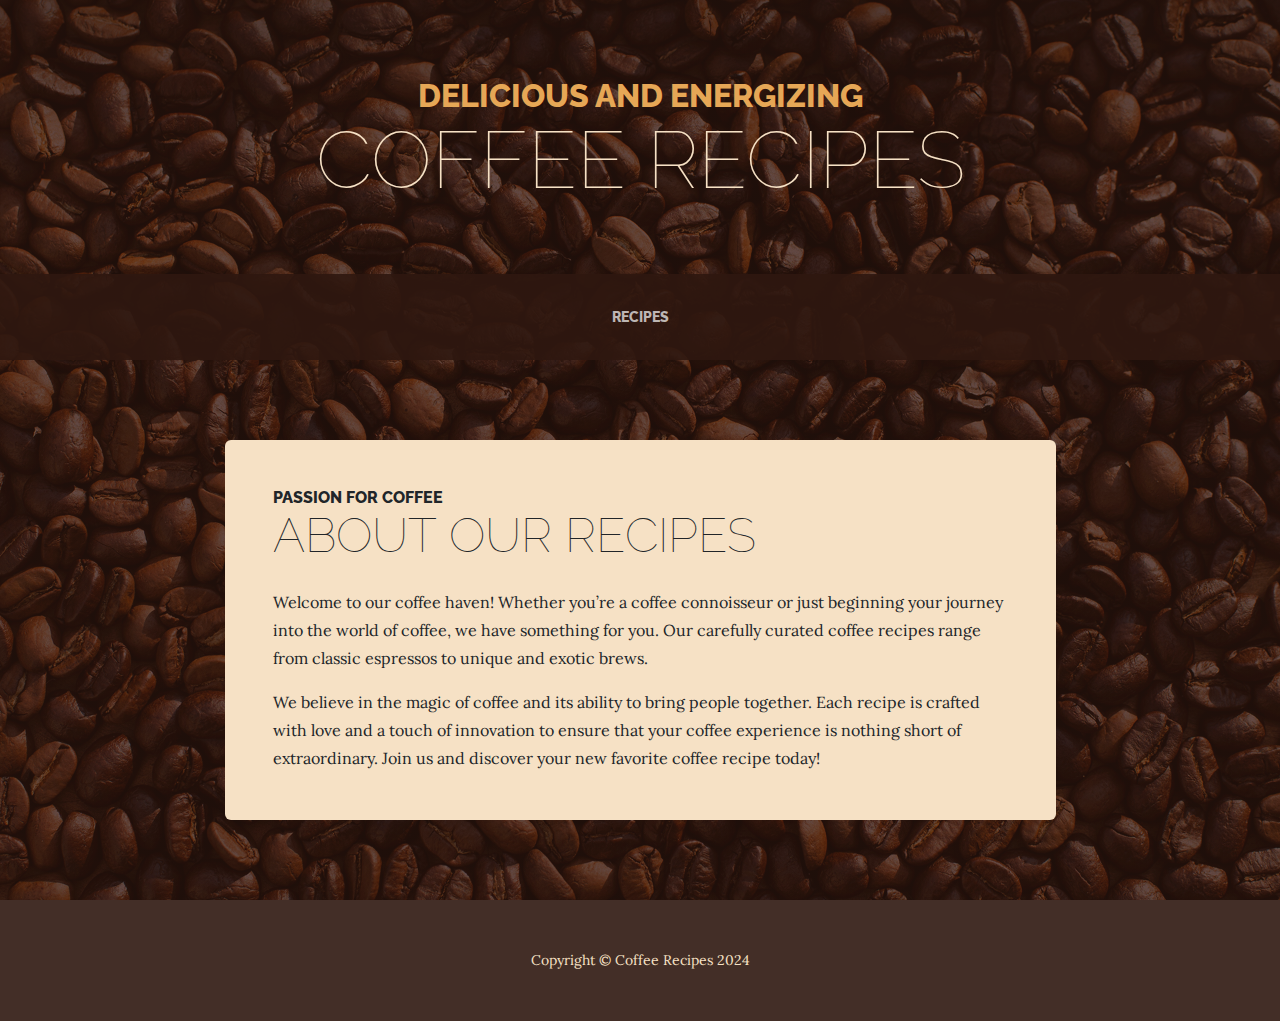
<file: index.html>
<!DOCTYPE html>
<html lang="en">
<head>
    <meta charset="utf-8" />
    <meta name="viewport" content="width=device-width, initial-scale=1, shrink-to-fit=no" />
    <meta name="description" content="Discover the best coffee recipes to energize your day!" />
    <meta name="author" content="Luz" />
    <title>Coffee Recipes Home</title>
    <link rel="icon" type="image/x-icon" href="images/favicon.ico" />
    <!-- Google fonts-->
    <link href="https://fonts.googleapis.com/css?family=Raleway:100,100i,200,200i,300,300i,400,400i,500,500i,600,600i,700,700i,800,800i,900,900i" rel="stylesheet" />
    <link href="https://fonts.googleapis.com/css?family=Lora:400,400i,700,700i" rel="stylesheet" />
    <!-- Core theme CSS (includes Bootstrap)-->
    <link href="css/styles.css" rel="stylesheet" />
</head>
<body>
    <header>
        <h1 class="site-heading text-center text-faded d-none d-lg-block">
            <span class="site-heading-upper text-primary mb-3">Delicious and Energizing</span>
            <span class="site-heading-lower">Coffee Recipes</span>
        </h1>
    </header>
    <!-- Navigation-->
    <nav class="navbar navbar-expand-lg navbar-dark py-lg-4" id="mainNav">
        <div class="container">
            <a class="navbar-brand text-uppercase fw-bold d-lg-none" href="index.html">Coffee Recipes</a>
            <button class="navbar-toggler" type="button" data-bs-toggle="collapse" data-bs-target="#navbarSupportedContent" aria-controls="navbarSupportedContent" aria-expanded="false" aria-label="Toggle navigation"><span class="navbar-toggler-icon"></span></button>
            <div class="collapse navbar-collapse" id="navbarSupportedContent">
                <ul class="navbar-nav mx-auto">
                    <li class="nav-item px-lg-4"><a class="nav-link text-uppercase" href="recipes.html">Recipes</a></li>
                </ul>
            </div>
        </div>
    </nav>
    <section class="page-section about-heading">
        <div class="container">
            <div class="about-heading-content">
                <div class="row">
                    <div class="col-xl-9 col-lg-10 mx-auto">
                        <div class="bg-faded rounded p-5">
                            <h2 class="section-heading mb-4">
                                <span class="section-heading-upper">Passion for Coffee</span>
                                <span class="section-heading-lower">About Our Recipes</span>
                            </h2>
                            <p>Welcome to our coffee haven! Whether you’re a coffee connoisseur or just beginning your journey into the world of coffee, we have something for you. Our carefully curated coffee recipes range from classic espressos to unique and exotic brews.</p>
                            <p class="mb-0">We believe in the magic of coffee and its ability to bring people together. Each recipe is crafted with love and a touch of innovation to ensure that your coffee experience is nothing short of extraordinary. Join us and discover your new favorite coffee recipe today!</p>
                        </div>
                    </div>
                </div>
            </div>
        </div>
    </section>
    <footer class="footer text-faded text-center py-5">
        <div class="container"><p class="m-0 small">Copyright &copy; Coffee Recipes 2024</p></div>
    </footer>
    <!-- Bootstrap core JS-->
    <script src="https://cdn.jsdelivr.net/npm/bootstrap@5.2.3/dist/js/bootstrap.bundle.min.js"></script>
    <!-- Core theme JS-->
    <script src="js/scripts.js"></script>
</body>
</html>
</file>
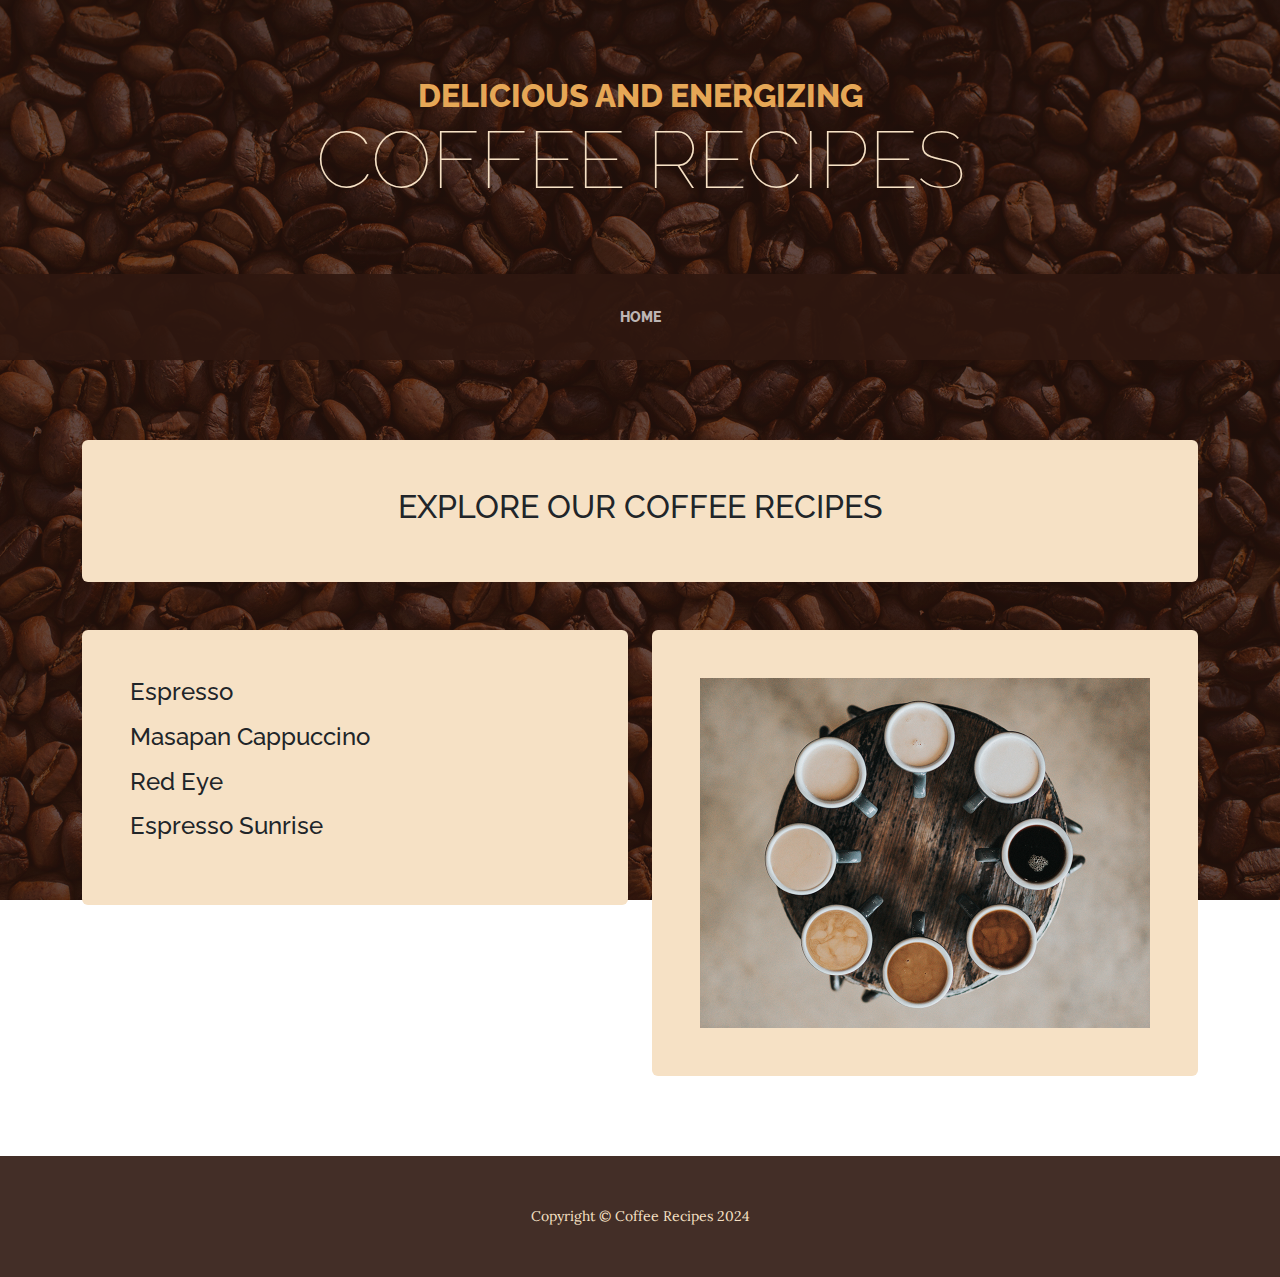
<file: recipes.html>
<!DOCTYPE html>
<html lang="en">
<head>
    <meta charset="utf-8" />
    <meta name="viewport" content="width=device-width, initial-scale=1, shrink-to-fit=no" />
    <meta name="description" content="Discover the best coffee recipes to energize your day!" />
    <meta name="author" content="Luz" />
    <title>Coffee Recipes Home</title>
    <link rel="icon" type="image/x-icon" href="images/favicon.ico" />
    <!-- Google fonts-->
    <link href="https://fonts.googleapis.com/css?family=Raleway:100,100i,200,200i,300,300i,400,400i,500,500i,600,600i,700,700i,800,800i,900,900i" rel="stylesheet" />
    <link href="https://fonts.googleapis.com/css?family=Lora:400,400i,700,700i" rel="stylesheet" />
    <!-- Core theme CSS (includes Bootstrap)-->
    <link href="css/styles.css" rel="stylesheet" />
</head>
<body>
    <header>
        <h1 class="site-heading text-center text-faded d-none d-lg-block">
            <span class="site-heading-upper text-primary mb-3">Delicious and Energizing</span>
            <span class="site-heading-lower">Coffee Recipes</span>
        </h1>
    </header>
    <!-- Navigation-->
    <nav class="navbar navbar-expand-lg navbar-dark py-lg-4" id="mainNav">
        <div class="container">
            <a class="navbar-brand text-uppercase fw-bold d-lg-none" href="index.html">Coffee Recipes</a>
            <button class="navbar-toggler" type="button" data-bs-toggle="collapse" data-bs-target="#navbarSupportedContent" aria-controls="navbarSupportedContent" aria-expanded="false" aria-label="Toggle navigation"><span class="navbar-toggler-icon"></span></button>
            <div class="collapse navbar-collapse" id="navbarSupportedContent">
                <ul class="navbar-nav mx-auto">
                    <li class="nav-item px-lg-4"><a class="nav-link text-uppercase" href="index.html">Home</a></li>
                </ul>
            </div>
        </div>
    </nav>
    <section class="page-section">
        <div class="container">
            <div class="row">
                <div class="col-lg-12">
                    <div class="text-center mb-5 product-item bg-faded p-5 rounded">
                        <h2 class="section-heading">Explore Our Coffee Recipes</h2>
                    </div>
                </div>
            </div>
            <div class="row">
                <div class="col-lg-6">
                    <div class="product-item bg-faded p-5 rounded">
                        <ul class="list-unstyled mb-0">
                             <li class="mb-3">
                                <a href="recipes/espresso.html" class="text-decoration-none text-dark">
                                    <h3 class="recipe-title">Espresso</h3>
                                </a>
                            </li>
                            <li class="mb-3">
                                <a href="recipes/masapan.html" class="text-decoration-none text-dark">
                                    <h3 class="recipe-title">Masapan Cappuccino</h3>
                                </a>
                            </li>
                            <li class="mb-3">
                                <a href="recipes/red_eye.html" class="text-decoration-none text-dark">
                                    <h3 class="recipe-title">Red Eye</h3>
                                </a>
                            </li>
                            <li class="mb-3">
                                <a href="recipes/espresso_sunrise.html" class="text-decoration-none text-dark">
                                    <h3 class="recipe-title">Espresso Sunrise</h3>
                                </a>
                            </li>
                            <!-- Add more recipes here -->
                        </ul>
                    </div>
                </div>
                <div class="col-lg-6 d-flex align-items-center">
                    <div class="product-item-title bg-faded p-5 rounded text-center w-100">
                        <img src="assets/img/products-01.jpg" class="img-fluid" alt="Coffee Recipes">
                    </div>
                </div>
            </div>
        </div>
               
    </section>
    <footer class="footer text-faded text-center py-5">
        <div class="container"><p class="m-0 small">Copyright &copy; Coffee Recipes 2024</p></div>
    </footer>
    <!-- Bootstrap core JS-->
    <script src="https://cdn.jsdelivr.net/npm/bootstrap@5.2.3/dist/js/bootstrap.bundle.min.js"></script>
    <!-- Core theme JS-->
    <script src="js/scripts.js"></script>
</body>
</html>
</file>
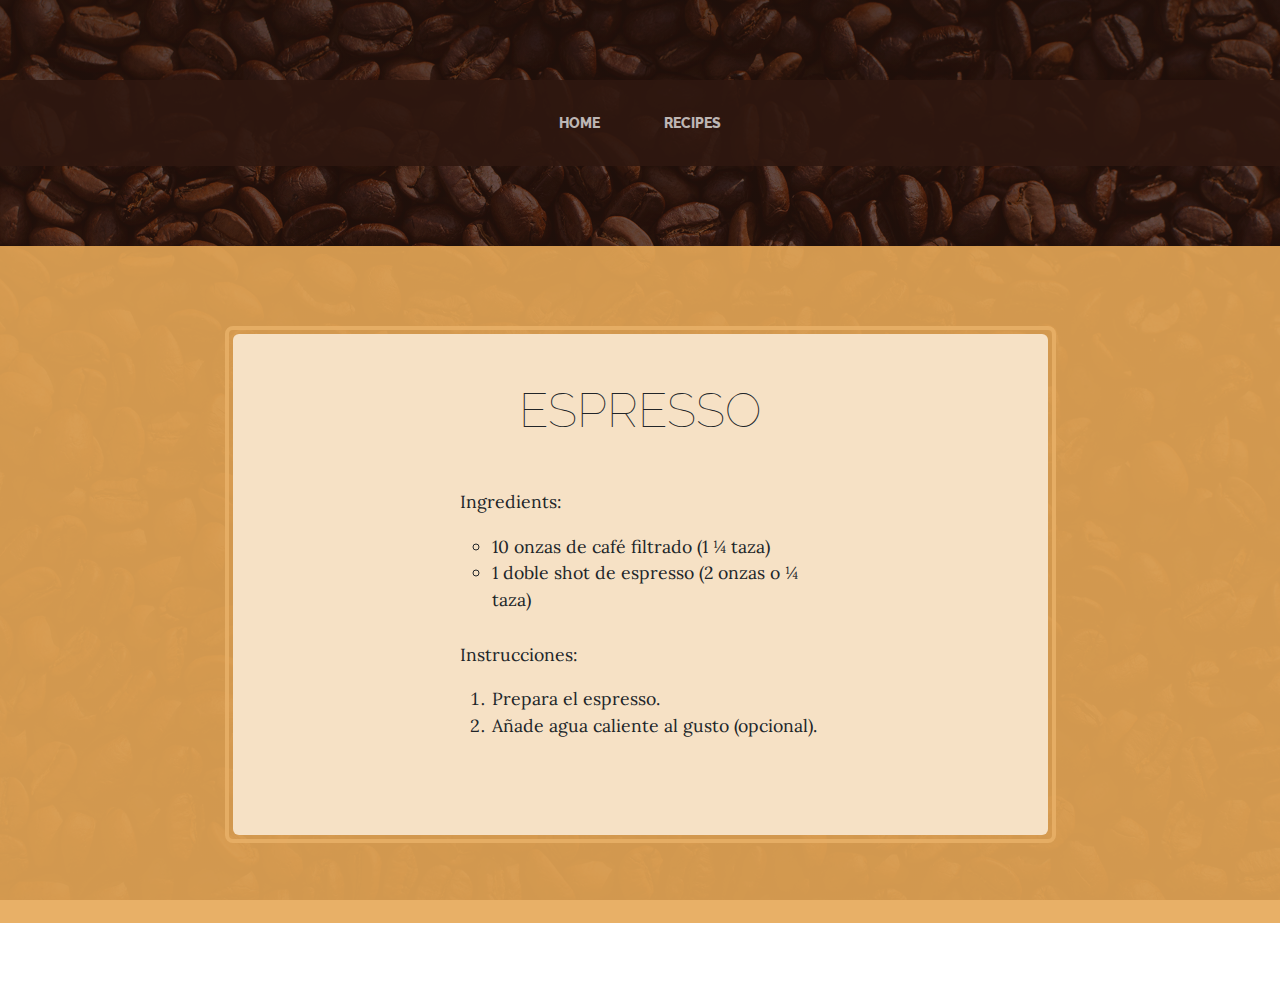
<file: recipes/espresso.html>
<!DOCTYPE html>
<html lang="en">
<head>
    <meta charset="utf-8" />
    <meta name="viewport" content="width=device-width, initial-scale=1, shrink-to-fit=no" />
    <meta name="description" content="" />
    <meta name="author" content="" />
    <title>Classic Espresso</title>
    <link rel="icon" type="image/x-icon" href="assets/favicon.ico" />
    <!-- Google fonts-->
    <link href="https://fonts.googleapis.com/css?family=Raleway:100,100i,200,200i,300,300i,400,400i,500,500i,600,600i,700,700i,800,800i,900,900i" rel="stylesheet" />
    <link href="https://fonts.googleapis.com/css?family=Lora:400,400i,700,700i" rel="stylesheet" />
    <!-- Core theme CSS (includes Bootstrap)-->
    <link href="../css/styles.css" rel="stylesheet" />
</head>
<body>
    <header>
        <h1 class="site-heading text-center text-faded d-none d-lg-block">
        </h1>
    </header>
    <!-- Navigation-->
    <nav class="navbar navbar-expand-lg navbar-dark py-lg-4" id="mainNav">
        <div class="container">
            <a class="navbar-brand text-uppercase fw-bold d-lg-none" href="index.html"></a>
            <button class="navbar-toggler" type="button" data-bs-toggle="collapse" data-bs-target="#navbarSupportedContent" aria-controls="navbarSupportedContent" aria-expanded="false" aria-label="Toggle navigation"><span class="navbar-toggler-icon"></span></button>
            <div class="collapse navbar-collapse" id="navbarSupportedContent">
                <ul class="navbar-nav mx-auto">
                    <li class="nav-item px-lg-4"><a class="nav-link text-uppercase" href="../index.html">Home</a></li>
                    <li class="nav-item px-lg-4"><a class="nav-link text-uppercase" href="../recipes.html">Recipes</a></li>
                </ul>
            </div>
        </div>
    </nav>
    <section class="page-section cta">
        <div class="container">
            <div class="row">
                <div class="col-xl-9 mx-auto">
                    <div class="cta-inner bg-faded text-center rounded">
                        <h2 class="section-heading mb-5">
                            <span class="section-heading-lower">Espresso</span>
                        </h2>
                        <ul class="list-unstyled list-hours mb-5 text-left mx-auto">
                            <p>Ingredients:</p>
                            <ul>
                                <li>10 onzas de café filtrado (1 ¼ taza)</li>
                                <li>1 doble shot de espresso (2 onzas o ¼ taza)</li>
                            </ul>
                            
                            <br> <!-- Line break added here -->

                            <p>Instrucciones:</p>
                            <ol>
                                <li>Prepara el espresso.</li>
                                <li>Añade agua caliente al gusto (opcional).</li>
                            </ol>  
                        </ul>
                    </div>
                </div>
            </div>
        </div>
    </section>
</body>
</html>
</file>
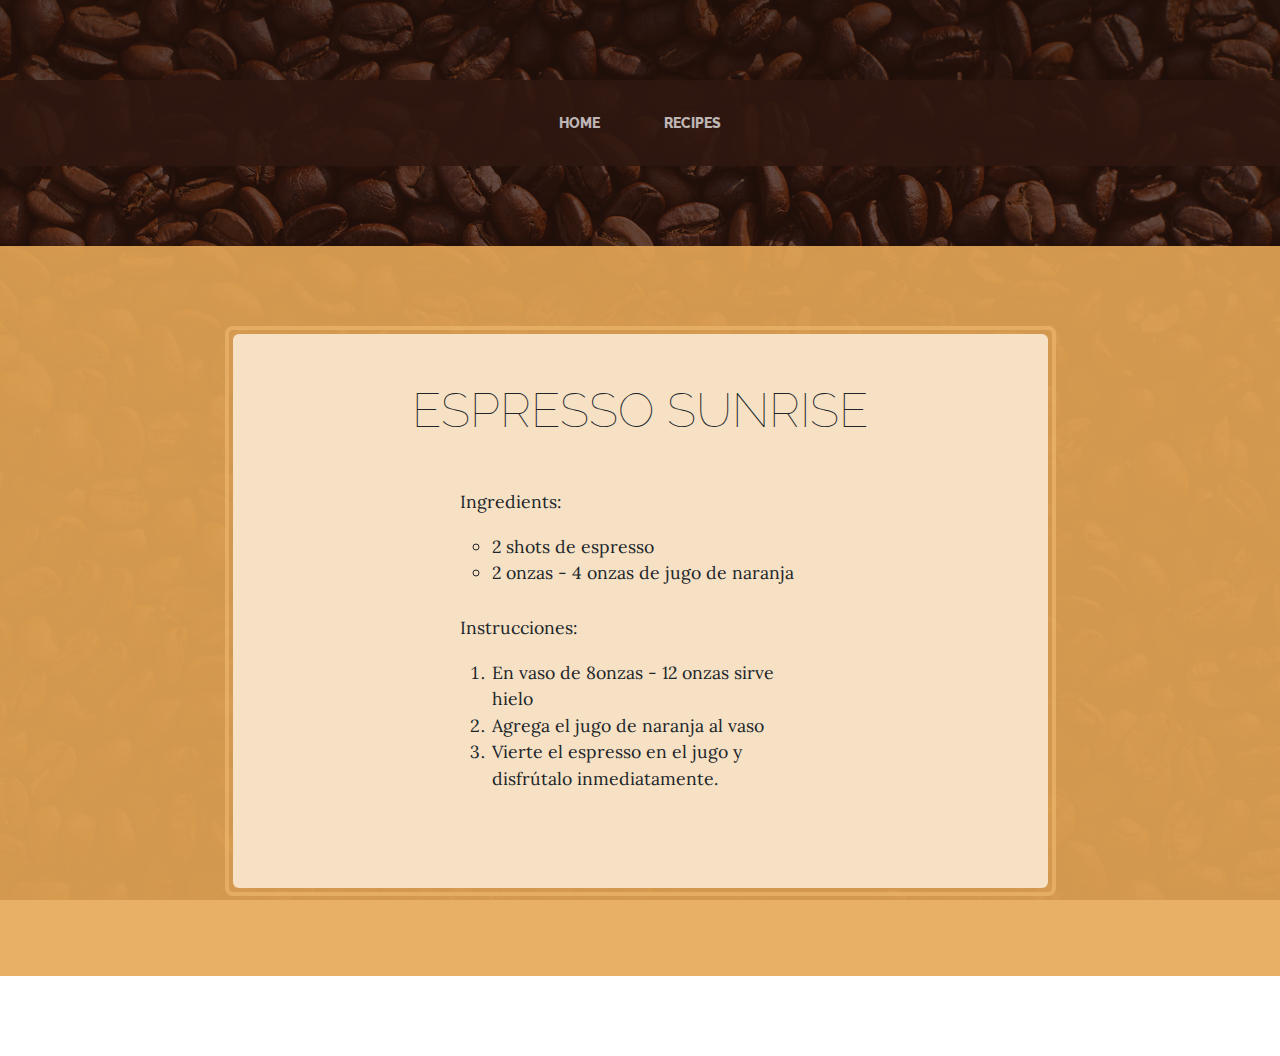
<file: recipes/espresso_sunrise.html>
<!DOCTYPE html>
<html lang="en">
<head>
    <meta charset="utf-8" />
    <meta name="viewport" content="width=device-width, initial-scale=1, shrink-to-fit=no" />
    <meta name="description" content="" />
    <meta name="author" content="" />
    <title>Red Eye</title>
    <link rel="icon" type="image/x-icon" href="assets/favicon.ico" />
    <!-- Google fonts-->
    <link href="https://fonts.googleapis.com/css?family=Raleway:100,100i,200,200i,300,300i,400,400i,500,500i,600,600i,700,700i,800,800i,900,900i" rel="stylesheet" />
    <link href="https://fonts.googleapis.com/css?family=Lora:400,400i,700,700i" rel="stylesheet" />
    <!-- Core theme CSS (includes Bootstrap)-->
    <link href="../css/styles.css" rel="stylesheet" />
</head>
<body>
    <header>
        <h1 class="site-heading text-center text-faded d-none d-lg-block">
        </h1>
    </header>
    <!-- Navigation-->
    <nav class="navbar navbar-expand-lg navbar-dark py-lg-4" id="mainNav">
        <div class="container">
            <a class="navbar-brand text-uppercase fw-bold d-lg-none" href="index.html"></a>
            <button class="navbar-toggler" type="button" data-bs-toggle="collapse" data-bs-target="#navbarSupportedContent" aria-controls="navbarSupportedContent" aria-expanded="false" aria-label="Toggle navigation"><span class="navbar-toggler-icon"></span></button>
            <div class="collapse navbar-collapse" id="navbarSupportedContent">
                <ul class="navbar-nav mx-auto">
                    <li class="nav-item px-lg-4"><a class="nav-link text-uppercase" href="../index.html">Home</a></li>
                    <li class="nav-item px-lg-4"><a class="nav-link text-uppercase" href="../recipes.html">Recipes</a></li>
                </ul>
            </div>
        </div>
    </nav>
    <section class="page-section cta">
        <div class="container">
            <div class="row">
                <div class="col-xl-9 mx-auto">
                    <div class="cta-inner bg-faded text-center rounded">
                        <h2 class="section-heading mb-5">
                            <span class="section-heading-lower">Espresso Sunrise</span>
                        </h2>
                        <ul class="list-unstyled list-hours mb-5 text-left mx-auto">
                            <p>Ingredients:</p>
                                <ul>
                                    <li>2 shots de espresso</li>
                                    <li>2 onzas - 4 onzas de jugo de naranja</li>          
                                </ul>
                            <br> <!-- Line break added here -->
                            <p>Instrucciones:</p>
                                <ol>
                                    <li>En vaso de 8onzas - 12 onzas sirve hielo</li>
                                    <li>Agrega el jugo de naranja al vaso</li>
                                    <li>Vierte el espresso en el jugo y disfrútalo inmediatamente.</li>
                                </ol>
                        </ul>
                    </div>
                </div>
            </div>
        </div>
    </section>
</body>
</html>
</file>
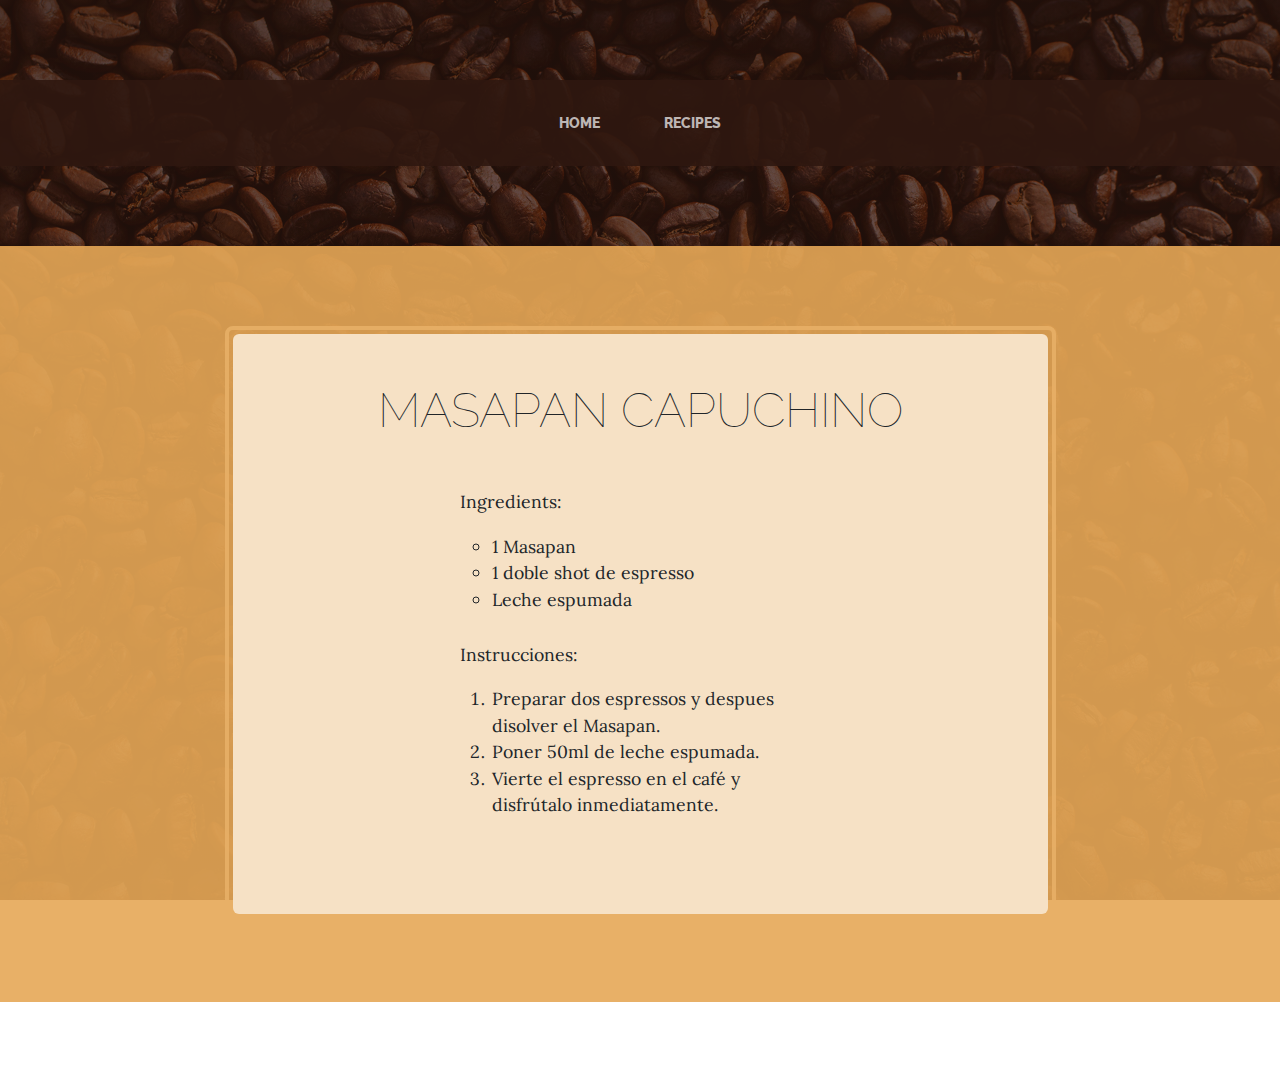
<file: recipes/masapan.html>
<!DOCTYPE html>
<html lang="en">
<head>
    <meta charset="utf-8" />
    <meta name="viewport" content="width=device-width, initial-scale=1, shrink-to-fit=no" />
    <meta name="description" content="" />
    <meta name="author" content="" />
    <title>Masapan Capuchino</title>
    <link rel="icon" type="image/x-icon" href="assets/favicon.ico" />
    <!-- Google fonts-->
    <link href="https://fonts.googleapis.com/css?family=Raleway:100,100i,200,200i,300,300i,400,400i,500,500i,600,600i,700,700i,800,800i,900,900i" rel="stylesheet" />
    <link href="https://fonts.googleapis.com/css?family=Lora:400,400i,700,700i" rel="stylesheet" />
    <!-- Core theme CSS (includes Bootstrap)-->
    <link href="../css/styles.css" rel="stylesheet" />
</head>
<body>
    <header>
        <h1 class="site-heading text-center text-faded d-none d-lg-block">
        </h1>
    </header>
    <!-- Navigation-->
    <nav class="navbar navbar-expand-lg navbar-dark py-lg-4" id="mainNav">
        <div class="container">
            <a class="navbar-brand text-uppercase fw-bold d-lg-none" href="index.html"></a>
            <button class="navbar-toggler" type="button" data-bs-toggle="collapse" data-bs-target="#navbarSupportedContent" aria-controls="navbarSupportedContent" aria-expanded="false" aria-label="Toggle navigation"><span class="navbar-toggler-icon"></span></button>
            <div class="collapse navbar-collapse" id="navbarSupportedContent">
                <ul class="navbar-nav mx-auto">
                    <li class="nav-item px-lg-4"><a class="nav-link text-uppercase" href="../index.html">Home</a></li>
                    <li class="nav-item px-lg-4"><a class="nav-link text-uppercase" href="../recipes.html">Recipes</a></li>
                </ul>
            </div>
        </div>
    </nav>
    <section class="page-section cta">
        <div class="container">
            <div class="row">
                <div class="col-xl-9 mx-auto">
                    <div class="cta-inner bg-faded text-center rounded">
                        <h2 class="section-heading mb-5">
                            <span class="section-heading-lower">Masapan Capuchino</span>
                        </h2>
                        <ul class="list-unstyled list-hours mb-5 text-left mx-auto">
                            <p>Ingredients:</p>
                            <ul>
                                <li>1 Masapan</li>
                                <li>1 doble shot de espresso </li>
                                <li>Leche espumada</li>
                            </ul>
                            <br> <!-- Line break added here -->
                            <p>Instrucciones:</p>
                            <ol>
                                <li>Preparar dos espressos y despues disolver el Masapan.</li>
                                <li>Poner 50ml de leche espumada.</li>
                                <li>Vierte el espresso en el café y disfrútalo inmediatamente.</li>
                            </ol>   
                        </ul>
                    </div>
                </div>
            </div>
        </div>
    </section>
</body>
</html>
</file>
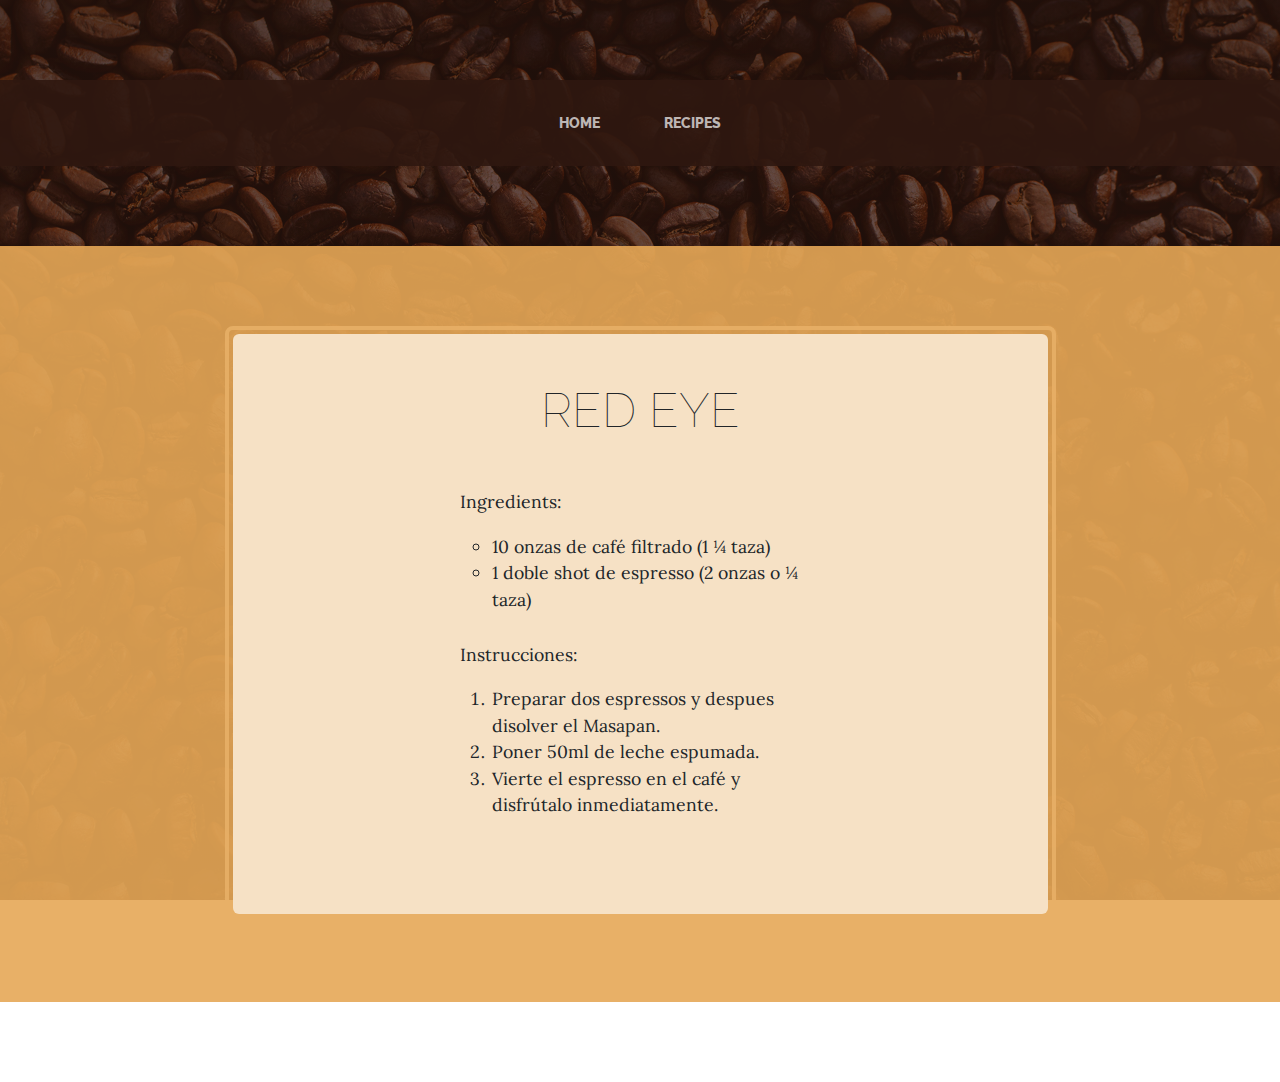
<file: recipes/red_eye.html>
<!DOCTYPE html>
<html lang="en">
<head>
    <meta charset="utf-8" />
    <meta name="viewport" content="width=device-width, initial-scale=1, shrink-to-fit=no" />
    <meta name="description" content="" />
    <meta name="author" content="" />
    <title>Red Eye</title>
    <link rel="icon" type="image/x-icon" href="assets/favicon.ico" />
    <!-- Google fonts-->
    <link href="https://fonts.googleapis.com/css?family=Raleway:100,100i,200,200i,300,300i,400,400i,500,500i,600,600i,700,700i,800,800i,900,900i" rel="stylesheet" />
    <link href="https://fonts.googleapis.com/css?family=Lora:400,400i,700,700i" rel="stylesheet" />
    <!-- Core theme CSS (includes Bootstrap)-->
    <link href="../css/styles.css" rel="stylesheet" />
</head>
<body>
    <header>
        <h1 class="site-heading text-center text-faded d-none d-lg-block">
        </h1>
    </header>
    <!-- Navigation-->
    <nav class="navbar navbar-expand-lg navbar-dark py-lg-4" id="mainNav">
        <div class="container">
            <a class="navbar-brand text-uppercase fw-bold d-lg-none" href="index.html"></a>
            <button class="navbar-toggler" type="button" data-bs-toggle="collapse" data-bs-target="#navbarSupportedContent" aria-controls="navbarSupportedContent" aria-expanded="false" aria-label="Toggle navigation"><span class="navbar-toggler-icon"></span></button>
            <div class="collapse navbar-collapse" id="navbarSupportedContent">
                <ul class="navbar-nav mx-auto">
                    <li class="nav-item px-lg-4"><a class="nav-link text-uppercase" href="../index.html">Home</a></li>
                    <li class="nav-item px-lg-4"><a class="nav-link text-uppercase" href="../recipes.html">Recipes</a></li>
                </ul>
            </div>
        </div>
    </nav>
    <section class="page-section cta">
        <div class="container">
            <div class="row">
                <div class="col-xl-9 mx-auto">
                    <div class="cta-inner bg-faded text-center rounded">
                        <h2 class="section-heading mb-5">
                            <span class="section-heading-lower">Red Eye</span>
                        </h2>
                        <ul class="list-unstyled list-hours mb-5 text-left mx-auto">
                            <p>Ingredients:</p>
                                <ul>
                                    <li>10 onzas de café filtrado (1 ¼ taza)</li>
                                    <li>1 doble shot de espresso (2 onzas o ¼ taza)</li>                
                                </ul>
                            <br> <!-- Line break added here -->
                            <p>Instrucciones:</p>
                                <ol>
                                    <li>Preparar dos espressos y despues disolver el Masapan.</li>
                                    <li>Poner 50ml de leche espumada.</li>
                                    <li>Vierte el espresso en el café y disfrútalo inmediatamente.</li>
                                </ol>
                        </ul>
                    </div>
                </div>
            </div>
        </div>
    </section>
</body>
</html>
</file>
